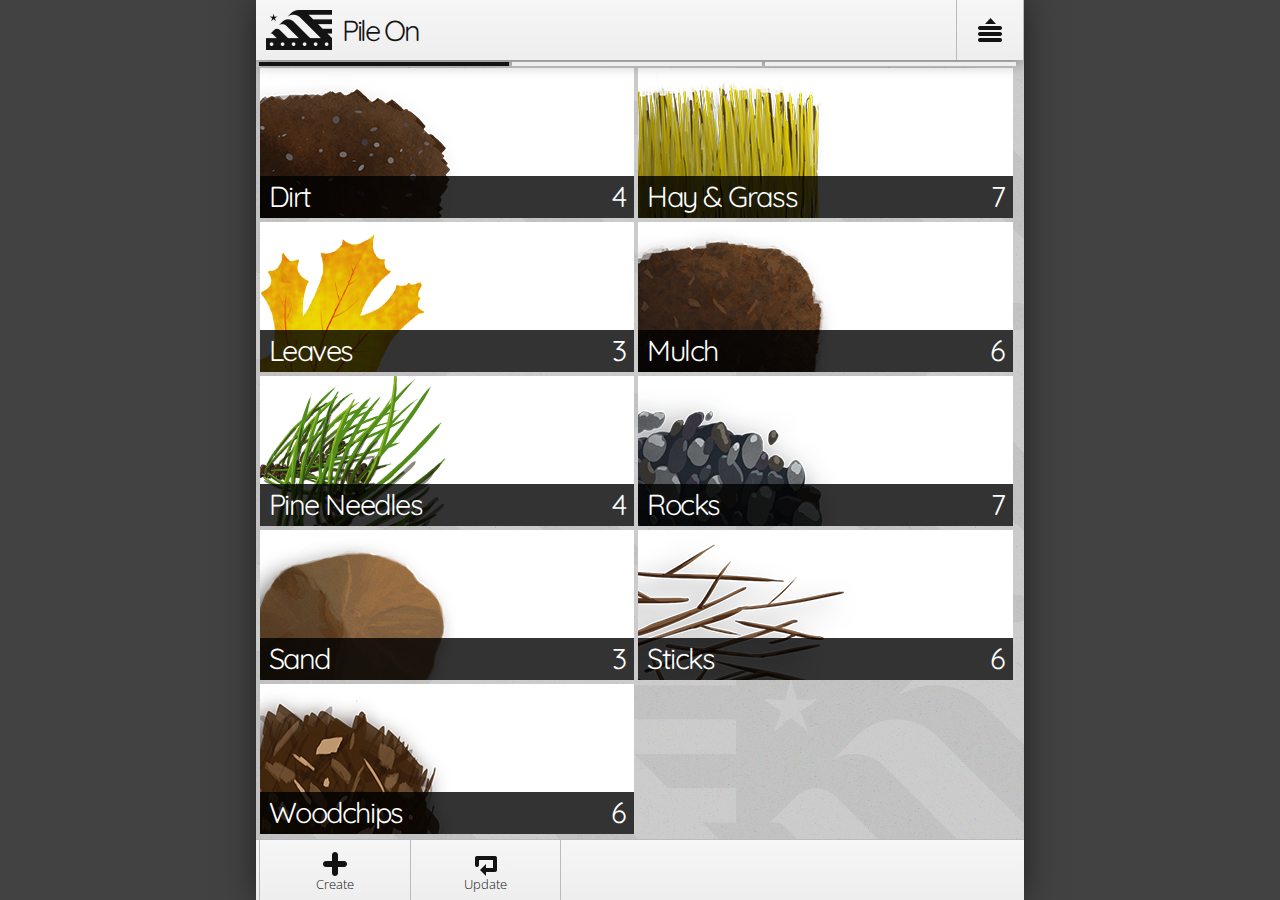
<file: index.html>
<!DOCTYPE html>
<html lang="en-us">
	<head>
		<title>PileOn - Prototype</title>
		<meta charset="utf-8">
		<meta name="author" content="Tim Leisio">
		<meta name="viewport" content="width=device-width, initial-scale=1.0">
		<meta name="description" content="An app for community distribution of free piles of materials.">
		
		<link href='http://fonts.googleapis.com/css?family=Quicksand:300,400,700' rel='stylesheet' type='text/css'>
		<link href='http://fonts.googleapis.com/css?family=Open+Sans:300,400' rel='stylesheet' type='text/css'>
		<link href="css/reset.css" rel="stylesheet" type="text/css">
		<link href="css/index.css" rel="stylesheet" type="text/css">
		
		<script type="text/javascript" src="js/libs/modernizr.js"></script>
		<!--<script type="text/javascript" src="js/libs/quo.js"></script>-->
		<script type="text/javascript" src="js/libs/ko.js"></script>
		<script type="text/javascript" src="js/AppViewModel.js"></script>
		<script type="text/javascript" src="js/AppViewController.js"></script>
		
		<script type="text/javascript" src="js/global.js"></script>
		
	</head>
	
	<body>
		<!-- ko if: currentPage() == 0 -->
		<div class="topnav topnav-home">
			<div class="menu" data-bind="click:toggleMenu">
				<div class="btn">
					<div class="icon-menu-open"></div>
				</div>
			</div>
			<div class="logowrap">
				<div class="logoimg">
					<img src="imgs/logo.png" alt="pile on logo" data-bind="click:firstPage" />
				</div>
				<div class="logotitle">
					<h1 data-bind="click: firstPage">Pile On</h1>
				</div>
				<div class="clear"></div>
			</div>
			<div class="clear"></div>
		</div>
		<!-- /ko -->
		
		<!-- ko if: currentPage() == 1 -->
		<div class="topnav topnav-pg2">
		
			<div class="menu" data-bind="click:toggleMenu">
				<div class="btn">
					<div class="icon-menu-open"></div>
				</div>
			</div>
			
			<div class="btn-home action" data-bind="click:firstPage">
				<div class="icon-action icon-action-home"></div>
				<p>Home</p>
			</div>
			
			<!-- ko foreach: categories -->
			<!-- ko if: active -->
			<div class="title">
				
				<!-- ko if: id()==0 --><img src="imgs/icon-cat-dirt.png" /><h1><span> Dirt: </span><span data-bind="text:numPiles()"></span><span> locations</span></h1><!-- /ko -->
				<!-- ko if: id()==1 --><img src="imgs/icon-cat-hay.png" /><h1><span> Hay &amp; Grass: </span><span data-bind="text:numPiles()"></span><span> locations</span></h1><!-- /ko -->
				<!-- ko if: id()==2 --><img src="imgs/icon-cat-leaves.png" /><h1><span> Leaves: </span><span data-bind="text:numPiles()"></span><span> locations</span></h1><!-- /ko -->
				<!-- ko if: id()==3 --><img src="imgs/icon-cat-mulch.png" /><h1><span> Mulch: </span><span data-bind="text:numPiles()"></span><span> locations</span></h1><!-- /ko -->
				<!-- ko if: id()==4 --><img src="imgs/icon-cat-pineneedles.png" /><h1><span> Pine Needles: </span><span data-bind="text:numPiles()"></span><span> locations</span></h1><!-- /ko -->
				<!-- ko if: id()==5 --><img src="imgs/icon-cat-rocks.png" /><h1><span> Rocks: </span><span data-bind="text:numPiles()"></span><span> locations</span></h1><!-- /ko -->
				<!-- ko if: id()==6 --><img src="imgs/icon-cat-sand.png" /><h1><span> Sand: </span><span data-bind="text:numPiles()"></span><span> locations</span></h1><!-- /ko -->
				<!-- ko if: id()==7 --><img src="imgs/icon-cat-sticks.png" /><h1><span> Sticks: </span><span data-bind="text:numPiles()"></span><span> locations</span></h1><!-- /ko -->
				<!-- ko if: id()==8 --><img src="imgs/icon-cat-woodchips.png" /><h1><span> Woodchips: </span><span data-bind="text:numPiles()"></span><span> locations</span></h1><!-- /ko -->
				
			</div>
			<!-- /ko -->
			<!-- /ko -->
			
			<div class="clear"></div>
			
		</div>
		<!-- /ko -->
		
		<!-- ko if: currentPage() == 2 -->
		<div class="topnav topnav-pg2">
			
			<div class="menu" data-bind="click:toggleMenu">
				<div class="btn">
					<div class="icon-menu-open"></div>
				</div>
			</div>
			
			<div class="btn-home action" data-bind="click:firstPage">
				<div class="icon-action icon-action-home"></div>
				<p>Home</p>
			</div>
			
			<!-- ko foreach: categories -->
			<!-- ko if: active -->
			<!-- ko foreach: piles -->
			<!-- ko if: active -->
			<div class="title">
				<!-- ko if: $parent.id() == 0 --><img src="imgs/icon-cat-dirt.png" /><!-- /ko -->
				<!-- ko if: $parent.id() == 1 --><img src="imgs/icon-cat-hay.png" /><!-- /ko -->
				<!-- ko if: $parent.id() == 2 --><img src="imgs/icon-cat-leaves.png" /><!-- /ko -->
				<!-- ko if: $parent.id() == 3 --><img src="imgs/icon-cat-mulch.png" /><!-- /ko -->
				<!-- ko if: $parent.id() == 4 --><img src="imgs/icon-cat-pineneedles.png" /><!-- /ko -->
				<!-- ko if: $parent.id() == 5 --><img src="imgs/icon-cat-rocks.png" /><!-- /ko -->
				<!-- ko if: $parent.id() == 6 --><img src="imgs/icon-cat-sand.png" /><!-- /ko -->
				<!-- ko if: $parent.id() == 7 --><img src="imgs/icon-cat-sticks.png" /><!-- /ko -->
				<!-- ko if: $parent.id() == 8 --><img src="imgs/icon-cat-woodchips.png" /><!-- /ko -->
				<h1>Pile &#35;<span data-bind="text: id"></span></h1>
			</div>
			<!-- /ko -->
			<!-- /ko -->
			<!-- /ko -->
			<!-- /ko -->
		</div>
		<!-- /ko -->
		
		<div id="pageTracker">
			<div class="activeBlock" data-bind="style: {left: (currentPage() * 33.3) + '%'}"></div>
			<div class="pageBlock"><div class="inner"></div></div>
			<div class="pageBlock"><div class="inner"></div></div>
			<div class="pageBlock"><div class="inner"></div></div>
			<div class="clear"></div>
		</div>
		
		<div id="pageWrap" data-bind="style: {width: viewportWidth()+'px', height: (viewportHeight()-128)+'px'}">
			<div id="pageWrapInner" data-bind="style: {width: (viewportWidth()*pageCount())+'px', left: (0 + (-currentPage() * viewportWidth()))+'px'}">
				<!-- PAGE1 -->
				<div class="page" data-bind="style: {width: (viewportWidth())+'px'}">
					<div id="categories">
						
						<!-- ko foreach: categories -->
						<div class="category" data-category="" data-bind="attr: {'data-category': id}, css:{'category-dirt': id()==0, 'category-hay': id()==1,'category-leaves': id()==2,'category-mulch': id()==3,'category-pineneedles': id()==4,'category-rocks': id()==5,'category-sand': id()==6,'category-sticks': id()==7,'category-woodchips': id()==8}, click: nextPage ">
							<div class="catinner">
								<div class="verbage">
									<h1 class="float-right" data-bind="text: numPiles"></h1>
									<h1 class="float-left" data-bind="text: name"></h1>
									<div class="clear"></div>
								</div>
							</div>
						</div>
						<!-- /ko -->
						
						<div class="clear"></div>
						
					</div>
					
				</div>
			
				<!-- PAGE2 -->
				<div class="page" data-bind="style: {width: (viewportWidth())+'px'}">
					<!-- ko foreach: categories -->
					<!-- ko if: active -->
					<div id="locations">
						<!-- ko foreach: piles -->
						<div class="location" data-bind="click: nextPage, attr: {'data-pile': id}">
							<div data-bind="css: {'chart-little':amount()==1, 'chart-some':amount()==2, 'chart-lots':amount()==3, 'chart-tons':amount()==4 }"></div>
							<div class="title">
								<!-- ko if: amount() == 1 -->
									<h1>Little</h1>
									<p>available</p>
								<!-- /ko -->
								<!-- ko if: amount() == 2 -->
									<h1>Some</h1>
									<p>available</p>
								<!-- /ko -->
								<!-- ko if: amount() == 3 -->
									<h1>Lots</h1>
									<p>available</p>
								<!-- /ko -->
								<!-- ko if: amount() == 4 -->
									<h1>Tons</h1>
									<p>available</p>
								<!-- /ko -->
								<h2 data-bind="text: distance()"></h2>
								<p>miles away</p>
							</div>
							<div class="mouseover-border"></div>
						</div>
						<!-- /ko -->
					</div>
					<!-- /ko -->
					<!-- /ko -->
				</div>
				
				<!-- PAGE3 -->
				<div class="page" data-bind="style: {width: (viewportWidth())+'px'}">
					<div id="pile">
						<!-- ko foreach: categories -->
						<!-- ko if: active -->
						<!-- ko foreach: piles -->
						<!-- ko if: active -->
						
						<div class="info">
							<!-- ko if: amount() == 0 -->
							<h1>None available!</h1>
							<!-- /ko -->
							<!-- ko if: amount() == 1 -->
							<h1>Little available, <span data-bind="text: distance"></span> miles away.</h1>
							<!-- /ko -->
							<!-- ko if: amount() == 2 -->
							<h1>Some available, <span data-bind="text: distance"></span> miles away.</h1>
							<!-- /ko -->
							<!-- ko if: amount() == 3 -->
							<h1>Lots available, <span data-bind="text: distance"></span> miles away.</h1>
							<!-- /ko -->
							<!-- ko if: amount() == 4 -->
							<h1>Tons available, <span data-bind="text: distance"></span> miles away.</h1>
							<!-- /ko -->
							<p class="address">123 Main Street</p>
							<p class="address">Minneapolis, MN 55414</p>
							<p class="update">Last updated <span data-bind="text: firstTimeStamp"></span> hours ago.</p>
							
							<!-- ko if: amount() == 0 -->
							<div class="chart">
								<img src="imgs/chart-none.png" alt="none chart image" />
							</div>
							<!-- /ko -->
							<!-- ko if: amount() == 1 -->
							<div class="chart">
								<img src="imgs/chart-little.png" alt="little chart image" />
							</div>
							<!-- /ko -->
							<!-- ko if: amount() == 2 -->
							<div class="chart">
								<img src="imgs/chart-some.png" alt="some chart image" />
							</div>
							<!-- /ko -->
							<!-- ko if: amount() == 3 -->
							<div class="chart">
								<img src="imgs/chart-lots.png" alt="lots chart image" />
							</div>
							<!-- /ko -->
							<!-- ko if: amount() == 4 -->
							<div class="chart">
								<img src="imgs/chart-tons.png" alt="tons chart image" />
							</div>
							<!-- /ko -->
							
						</div>
						
						<div class="notes">
							<div class="lquo">&ldquo;</div>
							<div class="rquo">&rdquo;</div>
							<p>Take the first trail from the entrance to the left. BYOS - bring your own shovels.</p>
						</div>
						
						<div class="map"></div>
						
						<div class="updatepile">
							<h2>Are you at this pile?</h2>
							<div class="btn-blue" data-bind="click: updatePile">
								<div class="inner">
									<div class="icon-bb icon-bb-update"></div>
									<div class="label">Be a helpful citizen. Update this pile's status.</div>
									<div class="clear"></div>
								</div>
							</div>
						</div>
						
						
						
						
						<!-- /ko -->
						<!-- /ko -->
						<!-- /ko -->
						<!-- /ko -->
					</div>
				</div>
				
				<div class="clear"></div>
				
			</div>
		</div>
		
		<div id="newPileForm" class="form" data-bind="style: {width: (viewportWidth())+'px', height: (viewportHeight()-61)+'px', left: createPileProcessActive() == true ? '0px' : -(viewportWidth())+'px'}">
			<div class="inner">
				<div class="header">
					<h1>Create New Pile</h1>
				</div>
				
				<div class="address">
					<h1>What is the location of the pile?</h1>
					<div>
						<div>
							<input type="text" value="address1">
							<input type="text" value="address2">
							<input type="text" value="city">
							<input type="text" value="state">
							<input type="text" value="zip">
						</div>
						<br />
						<div class="btn-blue" data-bind="click: getLocationFromGPS">
							<div class="inner">
								<div class="icon-bb icon-bb-target"></div>
								<div class="label">From GPS</div>
								<div class="clear"></div>
							</div>
						</div>
					</div>
				</div>
				<hr />
				<div class="types">
					<h1>What type of material do you have?</h1>
					<div class="type type-dirt" data-type="dirt" data-bind="click: newPileMaterialSelect">
						<p>Dirt</p>
						<div class="border"></div>
					</div>
					<div class="type type-hay" data-type="hay" data-bind="click: newPileMaterialSelect">
						<p>Hay &amp; Grass</p>
						<div class="border"></div>
					</div>
					<div class="type type-leaves" data-type="leaves" data-bind="click: newPileMaterialSelect">
						<p>Leaves</p>
						<div class="border"></div>
					</div>
					<div class="type type-mulch" data-type="mulch" data-bind="click: newPileMaterialSelect">
						<p>Mulch</p>
						<div class="border"></div>
					</div>
					<div class="type type-pineneedles" data-type="pineneedles" data-bind="click: newPileMaterialSelect">
						<p>Pine Needles</p>
						<div class="border"></div>
					</div>
					<div class="type type-rocks" data-type="rocks" data-bind="click: newPileMaterialSelect">
						<p>Rocks</p>
						<div class="border"></div>
					</div>
					<div class="type type-sand" data-type="sand" data-bind="click: newPileMaterialSelect">
						<p>Sand</p>
						<div class="border"></div>
					</div>
					<div class="type type-sticks" data-type="sticks" data-bind="click: newPileMaterialSelect">
						<p>Sticks</p>
						<div class="border"></div>
					</div>
					<div class="type type-woodchips" data-type="woodchips" data-bind="click: newPileMaterialSelect">
						<p>Woodchips</p>
						<div class="border"></div>
					</div>
					<div class="clear"></div>
				</div>
				<hr />
				<div class="amount">
					<h1>How much material do you have?</h1>
					<div class="options">
						<div class="option" data-option="tons" data-amount="4" data-bind="click: newPileMaterialAmountSelect">
							<p>Tons</p>
						</div>
						<div class="option" data-option="lots" data-amount="3" data-bind="click: newPileMaterialAmountSelect">
							<p>Lots</p>
						</div>
						<div class="option" data-option="some" data-amount="2" data-bind="click: newPileMaterialAmountSelect">
							<p>Some</p>
						</div>
						<div class="option" data-option="little" data-amount="1" data-bind="click: newPileMaterialAmountSelect">
							<p>Little</p>
						</div>
					</div>
					<div class="chart">
						<!-- ko if: materialAmount() == 4 -->
							<img src="imgs/chart-tons.png" alt="tons amount chart" />
						<!-- /ko -->
						<!-- ko if: materialAmount() == 3 -->
							<img src="imgs/chart-lots.png" alt="lots amount chart" />
						<!-- /ko -->
						<!-- ko if: materialAmount() == 2 -->
							<img src="imgs/chart-some.png" alt="some amount chart" />
						<!-- /ko -->
						<!-- ko if: materialAmount() == 1 -->
							<img src="imgs/chart-little.png" alt="little amount chart" />
						<!-- /ko -->
						<!-- ko if: materialAmount() == 0 -->
							<img src="imgs/chart-none.png" alt="none amount chart" />
						<!-- /ko -->
					</div>
					<div class="clear"></div>
				</div>
				<hr />
				<div class="description">
					<h1>Is there any other info people should know about this pile? (optional)</h1>
					<textarea></textarea>
					<p style="color:#848484;font-size:0.8em;">(250 max character)</p>
				</div>
			</div>
		</div>
		
		<div id="updatePileForm" class="form" data-bind="style: {width: (viewportWidth())+'px', height: (viewportHeight()-61)+'px', left: updatePileProcessActive() == true ? '0px' : -(viewportWidth())+'px'}">
			<div class="inner">
				<div class="header">
					<h1>Update Pile</h1>
				</div>
				<div class="id">
					<h1>Pile ID&#35;</h1>
					<div><input type="text" /></div>
				</div>
				<hr />
				<div class="amount">
					<h1>How much material is left?</h1>
					<div class="options">
						<div class="option" data-option="tons" data-amount="4" data-bind="click: updatePileMaterialAmountSelect">
							<p>Tons</p>
						</div>
						<div class="option" data-option="lots" data-amount="3" data-bind="click: updatePileMaterialAmountSelect">
							<p>Lots</p>
						</div>
						<div class="option" data-option="some" data-amount="2" data-bind="click: updatePileMaterialAmountSelect">
							<p>Some</p>
						</div>
						<div class="option" data-option="little" data-amount="1" data-bind="click: updatePileMaterialAmountSelect">
							<p>Little</p>
						</div>
						<div class="option" data-option="none" data-amount="0" data-bind="click: updatePileMaterialAmountSelect">
							<p>None!</p>
						</div>
					</div>
					<div class="chart chartnone">
						<!-- ko if: materialAmount() == 4 -->
							<img src="imgs/chart-tons.png" alt="tons amount chart" />
						<!-- /ko -->
						<!-- ko if: materialAmount() == 3 -->
							<img src="imgs/chart-lots.png" alt="lots amount chart" />
						<!-- /ko -->
						<!-- ko if: materialAmount() == 2 -->
							<img src="imgs/chart-some.png" alt="some amount chart" />
						<!-- /ko -->
						<!-- ko if: materialAmount() == 1 -->
							<img src="imgs/chart-little.png" alt="little amount chart" />
						<!-- /ko -->
						<!-- ko if: materialAmount() == 0 -->
							<img src="imgs/chart-none.png" alt="none amount chart" />
						<!-- /ko -->
					</div>
					<div class="clear"></div>
				</div>
			</div>
		</div>
		
		<div id="spacer"></div>
		
		<div id="bottomrow">
			<div id="actions" data-bind="style: {width: (viewportWidth())+'px'}">
				<div class="inner">
					<div id="action-back" class="action" data-action="back" data-bind="style: {display: (currentPage() == 1 || currentPage() == 2) && createPileProcessActive() == false && updatePileProcessActive() == false ? 'block' : 'none'}, click: prevPage">
						<div class="icon-action icon-action-arrowleft"></div>
						<p>Back</p>
					</div>
					<div class="action" data-action="new" data-bind="style: {display: currentPage() == 0 && createPileProcessActive() == false && updatePileProcessActive() == false ? 'block' : 'none'}, click:  activateCreatePileProcess">
						<div class="icon-action icon-action-new"></div>
						<p>Create</p>
					</div>
					<div class="action" data-action="update" data-bind="style: {display: (currentPage() == 0 || currentPage() == 2) && createPileProcessActive() == false && updatePileProcessActive() == false ? 'block' : 'none'}, click: updatePile">
						<div class="icon-action icon-action-update"></div>
						<p>Update</p>
					</div>
					<div class="action" data-action="listview" data-bind="style: {display: currentPage() == 1 ? 'block' : 'none'}, css: {'action-disabled': listViewActive() == true }, click: changeViewMode">
						<div class="icon-action icon-action-list"></div>
						<p>List</p>
					</div>
					<div class="action" data-action="mapview" data-bind="style: {display: currentPage() == 1 ? 'block' : 'none'}, css: {'action-disabled': mapViewActive() == true }, click: changeViewMode">
						<div class="icon-action icon-action-pin"></div>
						<p>Map</p>
					</div>
					<div class="action" data-action="yourlocation" data-bind="style: {display: currentPage() == 1 ? 'block' : 'none'}, click: locationForm">
						<div class="icon-action icon-action-target"></div>
						<p>Location</p>
					</div>
					<div id="action-ok" class="action" data-action="ok" data-bind="style: {display: createPileProcessActive() == true || updatePileProcessActive() == true ? 'block' : 'none'}, click: okActiveProcess">
						<div class="icon-action icon-action-check"></div>
						<p>OK</p>
					</div>
					<div class="action" data-action="cancel" data-bind="style: {display: createPileProcessActive() == true || updatePileProcessActive() == true ? 'block' : 'none'}, click: cancelActiveProcess">
						<div class="icon-action icon-action-cancel"></div>
						<p>Cancel</p>
					</div>
					
					<div class="clear"></div>
				</div>
			</div>
		
		</div>
		
		<div id="debug"></div>
		
		<div id="about" data-bind="css: {aboutopen: isShowingMenu() == true}">
			<div class="inner">
				<div class="login">
					<h1>Login</h1>
					<input type="text" value="username / email">
					<input type="text" value="password">
					<div class="btn-blue">
						<div class="icon-bb-login"></div>
						<div class="label">Login</div>
					</div>
				</div>
				<hr />
				<div class="btn-blue">
					<div class="icon-bb-user"></div>
					<div class="label">Register</div>
				</div>
				<hr />
				<div class="whatis">
					<h1>What is Pile On?</h1>
					<p>Pile On is a web app that allows citizens to find free piles of materials near them.</p>
					<p>We're currently in an early version of the app, so we're eager for any feedback you may have!</p>
					<div class="btn-blue">
						<div class="label">Send us feedback!</div>
					</div>
				</div>
				<hr />
				<div class="howworks">
					<h1>How does it work?</h1>
					<ol>
						<li>Browse the categories and locations to find listed piles free for anyone to take.</li>
						<li>Creating a pile requires that you login, or register if you are a new user.</li>
						<li>Onve you've taken material from a pile, take a minute to update the pile status on Pile On so your neighbors have an up-to-date status of what's nearby them.</li>
						<li>Piles that are listed with an amount status of "None" for 24 consecutive hours will be removed from Pile On.</li>
						<li>All piles will be removed from Pile On after one week. This keeps things fresh!</li>
					</ol>
				</div>
			</div>
			
			<br />
			<br />
			<br />
			<br />
			<br />
			<br />
			
			<div class="topnav topnav-home" data-bind="css: {aboutnav: isShowingMenu() == true}">
				<div class="menu" data-bind="click:toggleMenu">
					<div class="btn">
						<div class="icon-menu-close"></div>
					</div>
				</div>
				<div class="logowrap">
					<div class="logoimg">
						<img src="imgs/logo.png" alt="pile on logo" />
					</div>
					<div class="logotitle">
						<h1>Pile On</h1>
					</div>
					<div class="clear"></div>
				</div>
				<div class="clear"></div>
			</div>
			
		</div>
		
	</body>
	
</html>
</file>
<file: css/index.css>
html {
	min-width:20em;
	background:#424242;
	font-family:"Quicksand", Helvetica, Arial, sans-serif;
	overflow:hidden;
}
body {
	min-width:20em;
	max-width:48em;
	margin:0 auto;
	background:#CCC;
	box-shadow:0px 0px 32px rgba(0,0,0,0.5);
	color:#131313;
	overflow:hidden;
	position:relative;
}
h1, h2, h3, h4, h5, h6 {
	margin:0 0 0.3em 0;
	font-weight:700;
	line-height:1em;
}
h1 {
	font-size:3em;
}
h2 {
	font-size:2.25em;
}
h3 {
	font-size:1.5em;
}
h4 {
	font-size:1.125em;
}
h5 {
	font-size:1.125em;
}
h6 {
	font-size:1.125em;
}
a,
a:visited {
	padding:0.2em;
	color:#198DAF;
	text-decoration:underline;
}
a:hover {
	background:#198DAF;
	color:#FFF;
	text-decoration:none;
}
li {
	margin:0 0 0.4em 1.4em;
	list-style-type:disc;
}
strong {
	font-weight:900;
}

/* */
.topnav {
	background: #F6F6F6; /* Old browsers */
	background: -moz-linear-gradient(top, #F6F6F6 0%, #EEE 100%); /* FF3.6+ */
	background: -webkit-gradient(linear, left top, left bottom, color-stop(0%,#F6F6F6), color-stop(100%,#EEE)); /* Chrome,Safari4+ */
	background: -webkit-linear-gradient(top, #F6F6F6 0%,#EEE 100%); /* Chrome10+,Safari5.1+ */
	background: -o-linear-gradient(top, #F6F6F6 0%,#EEE 100%); /* Opera 11.10+ */
	background: -ms-linear-gradient(top, #F6F6F6 0%,#EEE 100%); /* IE10+ */
	background: linear-gradient(to bottom, #F6F6F6 0%,#EEE 100%); /* W3C */
	box-shadow:0 2px 16px rgba(0,0,0,0.4);
	color:#131313;
	position:relative;
	z-index:9990;
}
.topnav-home {

}
.topnav .logowrap {
	
}
.topnav .logowrap .logoimg {
	height:3.75em;
	float:left;
}
.topnav .logowrap .logotitle {
	float:left;
}
.topnav .logowrap .logotitle h1 {
	margin:0.55em 0 0 0;
	padding:0;
	font-size:1.8em;
	font-weight:400;
	letter-spacing:-0.08em;
}
.topnav .logowrap .logoimg:hover,
.topnav .logowrap .logotitle:hover {
	cursor:pointer;
}

.topnav .menu {
	float:right;
}
.topnav .menu .btn {
	min-width:3.75em; /* 60 / 16 = 3.75em */
	height:3.75em;
	padding:0 0.2em;
	border-left:1px solid #BBB;
	border-right:1px solid #BBB;
	overflow:hidden;
}
.topnav .menu .btn .icon-menu-open {
	width:1.75em; 
	height:1.75em;
	margin:1em auto 0 auto;
	background:transparent url('../imgs/icons.png') no-repeat 0px 0px;
}
.topnav .menu .btn:hover {
	background:#363636;
	cursor:pointer;
}
.topnav .menu .btn:hover .icon-menu-open {
	background:transparent url('../imgs/icons.png') no-repeat 0px -28px;
}

.topnav-pg2 {
	height:3.75em;
	overflow:hidden;
}
.topnav-pg2 .title {
	overflow:hidden;
}
.topnav-pg2 .title img {
	max-width:3.75em;
	margin:0 0.4em;
	padding:0;
	display:block;
	float:left;
}
.topnav-pg2 .title h1 {
	margin:0.55em 0 0 0;
	height:1.55em;
	color:#848484;
	display:block;
	font-size:1.8em;
	font-weight:400;
	letter-spacing:-0.08em;
	overflow:hidden;
	text-overflow:ellipsis;
	white-space:nowrap;
}
.topnav-pg2 .btn-home {
	width:3.75em;
	padding:0.6em 0.2em;
}




#pageWrap {
	margin:1px 0 0 0;
	background:#535353 url('../imgs/bg3.png');
	overflow-y:auto;
	overflow-x:hidden;
	position:relative;
	top:0;
	left:0;
}
#pageWrapInner {
	transition-property:left;
	transition-duration:0.1s;
	transition-timing-function:cubic-bezier(0.35,0.05,0.6,1);
	position:absolute;
	top:0;
	left:0;
}
.page {
	min-width:320px;
	float:left;
	overflow:hidden;
}
.page > h1 {
	margin:0.4em;
	font-size:1.5em;
}

#categories {
	padding:1px 0 0 4px;
}
.category {
	width:49%;
	height:9.375em; /* 150 / 16 = 6.25  */
	margin:0 4px 4px 0;
	background:#FFF;
	float:left;
	position:relative;
}
.category .catinner {
	width:auto;
	height:8.875em; /* 142 / 16 = 9 */
	margin:4px;
}
.category .catinner .verbage {
	width:100%;
	background:rgba(0,0,0,0.8);
	color:#FFF;
	position:absolute;
	bottom:0;
	left:0;
}
.category .catinner .verbage h1 {
	margin:0;
	padding:0.2em 0.3em 0.25em 0.3em;
	font-size:1.8em;
	font-weight:400;
	letter-spacing:-0.05em;
}
.category-dirt {
	background:#FFF url('../imgs/bg-categories-icons.png') no-repeat 0px 0px;
}
.category-dirt .catinner {
	background:#FFF url('../imgs/bg-categories-icons.png') no-repeat -4px -4px;
}
.category-hay {
	background:#FFF url('../imgs/bg-categories-icons.png') no-repeat 0px -150px;
}
.category-hay .catinner {
	background:#FFF url('../imgs/bg-categories-icons.png') no-repeat -4px -154px;
}
.category-leaves {
	background:#FFF url('../imgs/bg-categories-icons.png') no-repeat 0px -300px;
}
.category-leaves .catinner {
	background:#FFF url('../imgs/bg-categories-icons.png') no-repeat -4px -304px;
}
.category-mulch {
	background:#FFF url('../imgs/bg-categories-icons.png') no-repeat 0px -450px;
}
.category-mulch .catinner {
	background:#FFF url('../imgs/bg-categories-icons.png') no-repeat -4px -454px;
}
.category-pineneedles {
	background:#FFF url('../imgs/bg-categories-icons.png') no-repeat 0px -600px;
}
.category-pineneedles .catinner {
	background:#FFF url('../imgs/bg-categories-icons.png') no-repeat -4px -604px;
}
.category-rocks {
	background:#FFF url('../imgs/bg-categories-icons.png') no-repeat 0px -750px;
}
.category-rocks .catinner {
	background:#FFF url('../imgs/bg-categories-icons.png') no-repeat -4px -754px;
}
.category-sand {
	background:#FFF url('../imgs/bg-categories-icons.png') no-repeat 0px -900px;
}
.category-sand .catinner {
	background:#FFF url('../imgs/bg-categories-icons.png') no-repeat -4px -904px;
}
.category-sticks {
	background:#FFF url('../imgs/bg-categories-icons.png') no-repeat 0px -1050px;
}
.category-sticks .catinner {
	background:#FFF url('../imgs/bg-categories-icons.png') no-repeat -4px -1054px;
}
.category-woodchips {
	background:#FFF url('../imgs/bg-categories-icons.png') no-repeat 0px -1200px;
}
.category-woodchips .catinner {
	background:#FFF url('../imgs/bg-categories-icons.png') no-repeat -4px -1204px;
}
.category:hover {
	background:#198DAF;
	cursor:pointer;
}
.category:hover .catinner .verbage {
	background:#198DAF;
}

#pageTracker {
	width:100%;
	margin:2px 0 0 1px;
	position:relative;
	z-index:9991;
}
#pageTracker .activeBlock {
	width:32.6%;
	height:4px;
	margin-left:0.2%;
	background:#131313;
	transition-property:left;
	transition-duration:0.1s;
	transition-timing-function:cubic-bezier(0.35,0.05,0.6,1);
	position:absolute;
	top:0;
	left:0;
	z-index:9990;
}
#pageTracker .pageBlock {
	width:32.6%;
	height:4px;
	margin:0 0.2%;
	background:#EEE;
	float:left;
}
#pageTracker .pageBlock .inner {
	width:auto;
	height:2px;
	margin:1px;
	background:#EEE;
	
}

#actions {
	min-width:20em;
	background: #F6F6F6; /* Old browsers */
	background: -moz-linear-gradient(top, #F6F6F6 0%, #EEE 100%); /* FF3.6+ */
	background: -webkit-gradient(linear, left top, left bottom, color-stop(0%,#F6F6F6), color-stop(100%,#EEE)); /* Chrome,Safari4+ */
	background: -webkit-linear-gradient(top, #F6F6F6 0%,#EEE 100%); /* Chrome10+,Safari5.1+ */
	background: -o-linear-gradient(top, #F6F6F6 0%,#EEE 100%); /* Opera 11.10+ */
	background: -ms-linear-gradient(top, #F6F6F6 0%,#EEE 100%); /* IE10+ */
	background: linear-gradient(to bottom, #F6F6F6 0%,#EEE 100%); /* W3C */
	border-top:1px solid #BBB;
}
#actions .inner {
	margin:0 0.5%;
	position:relative;
}
.action {
	width:19.7%;
	margin:0 0 0 -1px;
	padding:0.6em 0;
	border-left:1px solid #BBB;
	border-right:1px solid #BBB;
	color:#131313;
	float:left;
	font-family:"Open Sans", Helvetica, Arial, sans-serif;
	font-weight:300;
	text-align:center;
	position:relative;
}
.action p {
	font-size:0.8em;
}
.action .icon-action {
	width:1.75em;
	height:1.75em;
	margin:0 auto;
}
.action .icon-action-menuopen {
	background:transparent url('../imgs/icons.png') no-repeat 0px 0px;
}
.action:hover .icon-action-menuopen,
.action-disabled .icon-action-menuopen {
	background:transparent url('../imgs/icons.png') no-repeat 0px -28px;
}
.action .icon-action-menuclose {
	background:transparent url('../imgs/icons.png') no-repeat -28px 0px;
}
.action:hover .icon-action-menuclose,
.action-disabled .icon-action-menuclose {
	background:transparent url('../imgs/icons.png') no-repeat -28px -28px;
}
.action .icon-action-arrowright {
	background:transparent url('../imgs/icons.png') no-repeat -56px 0px;
}
.action:hover .icon-action-arrowright,
.action-disabled .icon-action-arrowright {
	background:transparent url('../imgs/icons.png') no-repeat -56px -28px;
}
.action .icon-action-arrowup {
	background:transparent url('../imgs/icons.png') no-repeat -84px 0px;
}
.action:hover .icon-action-arrowup,
.action-disabled .icon-action-arrowup {
	background:transparent url('../imgs/icons.png') no-repeat -84px -28px;
}
.action .icon-action-arrowleft {
	background:transparent url('../imgs/icons.png') no-repeat -112px 0px;
}
.action:hover .icon-action-arrowleft,
.action-disabled .icon-action-arrowleft {
	background:transparent url('../imgs/icons.png') no-repeat -112px -28px;
}
.action .icon-action-arrowdown {
	background:transparent url('../imgs/icons.png') no-repeat -140px 0px;
}
.action:hover .icon-action-arrowdown,
.action-disabled .icon-action-arrowdown {
	background:transparent url('../imgs/icons.png') no-repeat -140px -28px;
}
.action .icon-action-home {
	background:transparent url('../imgs/icons.png') no-repeat -168px 0px;
}
.action:hover .icon-action-home,
.action-disabled .icon-action-home {
	background:transparent url('../imgs/icons.png') no-repeat -168px -28px;
}
.action .icon-action-login {
	background:transparent url('../imgs/icons.png') no-repeat -196px 0px;
}
.action:hover .icon-action-login,
.action-disabled .icon-action-login {
	background:transparent url('../imgs/icons.png') no-repeat -196px -28px;
}
.action .icon-action-user {
	background:transparent url('../imgs/icons.png') no-repeat -224px 0px;
}
.action:hover .icon-action-user,
.action-disabled .icon-action-user {
	background:transparent url('../imgs/icons.png') no-repeat -224px -28px;
}
.action .icon-action-new {
	background:transparent url('../imgs/icons.png') no-repeat -252px 0px;
}
.action:hover .icon-action-new,
.action-disabled .icon-action-new {
	background:transparent url('../imgs/icons.png') no-repeat -252px -28px;
}
.action .icon-action-target {
	background:transparent url('../imgs/icons.png') no-repeat -280px 0px;
}
.action:hover .icon-action-target,
.action-disabled .icon-action-target {
	background:transparent url('../imgs/icons.png') no-repeat -280px -28px;
}
.action .icon-action-check {
	background:transparent url('../imgs/icons.png') no-repeat -308px 0px;
}
.action:hover .icon-action-check,
.action-disabled .icon-action-check {
	background:transparent url('../imgs/icons.png') no-repeat -308px -28px;
}
.action .icon-action-cancel {
	background:transparent url('../imgs/icons.png') no-repeat -336px 0px;
}
.action:hover .icon-action-cancel,
.action-disabled .icon-action-cancel {
	background:transparent url('../imgs/icons.png') no-repeat -336px -28px;
}
.action .icon-action-update {
	background:transparent url('../imgs/icons.png') no-repeat -364px 0px;
}
.action:hover .icon-action-update,
.action-disabled .icon-action-update {
	background:transparent url('../imgs/icons.png') no-repeat -364px -28px;
}
.action .icon-action-list {
	background:transparent url('../imgs/icons.png') no-repeat -392px 0px;
}
.action:hover .icon-action-list,
.action-disabled .icon-action-list {
	background:transparent url('../imgs/icons.png') no-repeat -392px -28px;
}
.action .icon-action-pin {
	background:transparent url('../imgs/icons.png') no-repeat -420px 0px;
}
.action:hover .icon-action-pin,
.action-disabled .icon-action-pin {
	background:transparent url('../imgs/icons.png') no-repeat -420px -28px;
}


.action:hover {
	background:#363636;
	color:#EEE;
	cursor:pointer;
}
.action-ok {
	padding:0.8em;
	border-radius:0.2em;
	float:right;
}
.action-cancel {
	padding:0.8em;
	border-radius:0.2em;
	float:left;
}
#action-ok,
#action-back {
	float:right;
}
.action-disabled,
.action-disabled:hover {
	background:#198DAF;
	color:#FFF;
	cursor:default;
}

#updates {
	padding:0 2em 1em 1em;
}
#updates .update {
	margin:0 0 2em 0;
}
#updates .update .date {
	margin:0 0 0.6em 0;
	padding:0 0 0.2em 0;
	border-bottom:1px solid #CCC;
	font-style:oblique;
}

#comingsoon {
	padding:0 2em 1em 1em;
}

#locations {
	margin:1px 0 0 0;
}
#locations .location {
	height:9.375em;
	margin-bottom:2px;
	background:#FFF;
	overflow:hidden;
	position:relative;
}
#locations .location .title {
	margin:0;
	padding:0;
	color:#198DAF;
	letter-spacing:-0.1em;
	position:absolute;
	top:0.6em;
	left:18em;
	z-index:4;
}
#locations .location .title h1 {
	margin:0;
	padding:0;
	font-size:2.8em;
	letter-spacing:-0.075em;
}
#locations .location .title h2 {
	margin:0.4em 0 0 0;
	padding:0;
	font-size:2em;
}
#locations .location .title p {
	margin:-0.2em 0 0 0;
	font-size:1.2em;
}
#locations .location .chart-tons {
	width:280px;
	height:150px;
	background:transparent url('../imgs/imgs-charts.png') no-repeat 0px 0px;
	position:absolute;
	top:0;
	left:0;
	z-index:0;
}
#locations .location .chart-lots {
	width:280px;
	height:150px;
	background:transparent url('../imgs/imgs-charts.png') no-repeat 0px -150px;
	position:absolute;
	top:0;
	left:0;
	z-index:0;
}
#locations .location .chart-some {
	width:280px;
	height:150px;
	background:transparent url('../imgs/imgs-charts.png') no-repeat 0px -300px;
	position:absolute;
	top:0;
	left:0;
	z-index:0;
}
#locations .location .chart-little {
	width:280px;
	height:150px;
	background:transparent url('../imgs/imgs-charts.png') no-repeat 0px -450px;
	position:absolute;
	top:0;
	left:0;
	z-index:0;
}
#locations .location .mouseover-border {
	width:98.4%;
	height:8.875em;
	border:4px solid #198DAF;
	display:none;
	position:absolute;
	top:0;
	left:0;
}
#locations .location:hover {
	cursor:pointer;
}
#locations .location:hover .mouseover-border {
	display:block;
}



#pile {
	margin:1px 0 0 0;
}
#pile .info {
	margin:0 0 2px 0;
	padding:1em 1em 4.8em 1em;
	background:#FFF;
	font-size:1.2em;
	position:relative;
}
#pile .info h1 {
	margin:0 0 0.4em 0;
	font-size:1.4em;
	letter-spacing:-0.075em;
}
#pile .info .address {
	margin:0;
	font-size:1.2em;
	letter-spacing:-0.075em;
}
#pile .info .chart {
	position:absolute;
	bottom:-2px;
	left:0;
}
#pile .info .chart img {
	max-width:7em;
	margin:0;
	padding:0;
	border:none;
	outline:none;
}
#pile .update {
	margin:0.4em 0 0 0;
	color:#848484;
}
#pile .notes {
	margin:0 0 2px 0;
	padding:1.25em 2.5em;
	background:#FFF;
	font-size:1.2em;
	letter-spacing:-0.075em;
	position:relative;
}
#pile .notes p {
	line-height:1.1em;
}
#pile .lquo {
	margin:0;
	padding:0;
	color:#BBB;
	font-size:3em;
	font-weight:700;
	line-height:0em;
	position:absolute;
	top:30px;
	left:10px;
}
#pile .rquo {
	color:#BBB;
	font-size:4em;
	font-weight:700;
	line-height:0em;
	position:absolute;
	bottom:10px;
	right:10px;
}


#pile .map {
	width:100%;
	height:250px;
	background:#424242 url('../imgs/map.png') no-repeat top center;
}
#pile .updatepile {
	padding:1em;
}
#pile .updatepile h2 {
	font-size:1.5em;
	letter-spacing:-0.075em;
}


/* BLUE BUTTONS - CUZ TEHY SAD*/
.btn-blue {
	padding:1em;
	background:#198DAF;
	background: -moz-linear-gradient(top, #198DAF 0%, #28768B 100%); /* FF3.6+ */
	background: -webkit-gradient(linear, left top, left bottom, color-stop(0%,#198DAF), color-stop(100%,#28768B)); /* Chrome,Safari4+ */
	background: -webkit-linear-gradient(top, #198DAF 0%,#28768B 100%); /* Chrome10+,Safari5.1+ */
	background: -o-linear-gradient(top, #198DAF 0%,#28768B 100%); /* Opera 11.10+ */
	background: -ms-linear-gradient(top, #198DAF 0%,#28768B 100%); /* IE10+ */
	background: linear-gradient(to bottom, #198DAF 0%,#28768B 100%); /* W3C */
	border-radius:2px;
	box-shadow:-4px 4px 16px rgba(0,0,0,0.4);
	color:#FFF;
	font-weight:400;
	letter-spacing:-0.05em;
}
.btn-blue .inner {
	margin:0 auto;
}
.btn-blue .label {
	margin:0 0 0 3em;
	font-size:1.25em;
}
.btn-blue .icon-bb {
	width:1.75em;
	height:1.75em;
	margin:0 1em;
	float:left;
}
.btn-blue .icon-bb-target {
	background:transparent url('../imgs/icons.png') no-repeat -280px -28px;
}
.btn-blue .icon-bb-update {
	background:transparent url('../imgs/icons.png') no-repeat -364px -28px;
}
.btn-blue:hover {
	background:#28768B;
	background: -moz-linear-gradient(top, #28768B 0%, #198DAF 100%); /* FF3.6+ */
	background: -webkit-gradient(linear, left top, left bottom, color-stop(0%,#28768B), color-stop(100%,#198DAF)); /* Chrome,Safari4+ */
	background: -webkit-linear-gradient(top, #28768B 0%,#198DAF 100%); /* Chrome10+,Safari5.1+ */
	background: -o-linear-gradient(top, #28768B 0%,#198DAF 100%); /* Opera 11.10+ */
	background: -ms-linear-gradient(top, #28768B 0%,#198DAF 100%); /* IE10+ */
	background: linear-gradient(to bottom, #28768B 0%,#198DAF 100%); /* W3C */
	box-shadow:-2px 2px 4px rgba(0,0,0,0.2);
	cursor:pointer;
}


/* FORM PAGES UNIVERSAL */
.form {
	background:#DDD url('../imgs/bg3.png');
	overflow:auto;
	position:absolute;
	top:0;
	left:-9999px;
	z-index:9999;
	transition-property:left;
	transition-duration:0.1s;
	transition-timing-function:cubic-bezier(0.35,0.05,0.6,1);
}
.form hr {
	margin:2em 1em;
	border:none;
	border-bottom:1px solid rgba(0,0,0,0.2);
}
.form .header {
	width:100%;
	height:3.75em;
	background:#FFF;
	color:#000;
	overflow:hidden;
}
.form .header h1 {
	margin:0.55em 0 0 0.55em;
	color:#848484;
	font-size:1.8em;
	font-weight:400;
	letter-spacing:-0.075em;
}

.form .address {
	margin:1em;
}
.form .address h1,
.form .types h1,
.form .amount h1,
.form .description h1,
.form .id h1 {
	font-size:1.6em;
	font-weight:700;
	letter-spacing:-0.075em;
}
.form input,
.form textarea,
#about input,
#about textarea {
	margin:0.2em 0;
	padding:0.6em 0.8em;
	border:2px solid #848484;
	display:block;
	font-family:"Open Sans", Helvetica, Arial, sans-serif;
	font-size:0.9em;
	font-weight:300;
	outline:none;
}
.form input:focus,
.form textarea:focus {
	border:2px solid #198DAF;
}
.form .address .action {
	width:100%;
	float:none;
}
.form .address .manual {
	margin:0 2% 0 0;
	padding:0 2% 0 0;
}
.form .types {
	margin:0 1em;
}
.form .type {
	width:7.8125em;
	height:7.8125em;
	margin:0 2px 2px 0;
	padding:0;
	background:#FFF;
	float:left;
	font-family:"Open Sans", Helvetica, Arial, sans-serif;
	font-size:0.8em;
	font-weight:300;
	overflow:hidden;
	position:relative;
}
.form .type p {
	margin:0.8em;
}
.form .type-dirt {
	background:#FFF url('../imgs/icon-cat-dirt.png') no-repeat -20px 25px;
}
.form .type-hay {
	background:#FFF url('../imgs/icon-cat-hay.png') no-repeat -20px 25px;
}
.form .type-leaves {
	background:#FFF url('../imgs/icon-cat-leaves.png') no-repeat -20px 25px;
}
.form .type-mulch {
	background:#FFF url('../imgs/icon-cat-mulch.png') no-repeat -20px 25px;
}
.form .type-pineneedles {
	background:#FFF url('../imgs/icon-cat-pineneedles.png') no-repeat -20px 25px;
}
.form .type-rocks {
	background:#FFF url('../imgs/icon-cat-rocks.png') no-repeat -20px 25px;
}
.form .type-sand {
	background:#FFF url('../imgs/icon-cat-sand.png') no-repeat -20px 25px;
}
.form .type-sticks {
	background:#FFF url('../imgs/icon-cat-sticks.png') no-repeat -20px 25px;
}
.form .type-woodchips {
	background:#FFF url('../imgs/icon-cat-woodchips.png') no-repeat -20px 25px;
}
.form .border {
	width:7.1875em;
	height:7.1875em;
	border:4px solid #198DAF;
	display:none;
	position:absolute;
	top:0;
	left:0;
}
.form .type:hover {
	cursor:pointer;
}
.form .type:hover .border {
	display:block;
}
.form .amount {
	margin:1em;
}
.form .amount .chart {
	height:13.7em;
	margin:0 0 0 9.375em;
	background:#FFF;
	border:4px solid #198DAF;
	position:relative;
}
.form .amount .chartnone {
	height:17.25em;
}
.form .amount .chart img {
	max-width:100%;
	margin:0;
	position:absolute;
	bottom:0;
	left:0;
}
.form .amount .options {
	float:left;
}
.form .amount .option {
	width:5.915em;
	height:2em;
	margin:0 0 1px 0;
	background:#FFF;
	border:4px solid #FFF;
	font-size:1.5em;
	letter-spacing:-0.05em;
	text-align:center;
}
.form .amount .option p {
	margin:0.5em 0 0 0;
}
.form .amount .option:hover {
	border:4px solid #198DAF;
	cursor:pointer;
}
.form .types .action-selected .border {
	display:block;
}
.form .amount .action-selected {
	background:#198DAF;
	border:4px solid #198DAF;
	color:#FFF;
}
.form .description {
	margin:1em;
}
.form .id {
	margin:1em;
}

/** About panel/page **/
#about {
	width:100%;
	height:100%;
	background:#131313 url('../imgs/bg3-dark.png');
	color:#FFF;
	line-height:1.2em;
	overflow-y:scroll;
	letter-spacing:-0.075em;
	transition-property:top;
	transition-duration:0.2s;
	transition-timing-function:cubic-bezier(0.35,0.05,0.6,1);
	position:absolute;
	top:-1000px;
	left:0;
	z-index:9999;
}
#about.aboutopen {
	top:0;
}
#about h1 {
	font-size:1.5em;
}
#about p {
	margin:0 0 0.8em 0;
	color:#EEE;
	font-size:1.2em;
	line-height:1.1em;
}
#about li {
	color:#EEE;
	font-size:1.2em;
	line-height:1.1em;
}
#about hr {
	margin:2em 0;
	border:none;
	border-bottom:1px solid rgba(255,255,255,0.2);
}
#about .inner {
	margin:1em 2em;
}
#about .btn-blue {
	padding:0.8em 1.6em;
}
#about .btn-blue .label {
	margin:0 auto;
	text-align:center;
}
#about .topnav {
	width:100%;
	max-width:48em;
	position:absolute;
	bottom:0;
}
#about .topnav.aboutnav {
	position:fixed;
}
#about .topnav .icon-menu-close {
	width:1.75em;
	height:1.75em;
	margin:1em auto 0 auto;
	background:transparent url('../imgs/icons.png') no-repeat -28px 0px;
}
#about .topnav .btn:hover .icon-menu-close {
	background:transparent url('../imgs/icons.png') no-repeat -28px -28px;
}


/* MISC */
.clear {
	content:'';
	display:block;
	clear:both;
}
.float-right {
	float:right;
}
.float-left {
	float:left;
}

/*** RESPONSIVENESS ***/
@media (min-width:320px) {
	.form input,
	.form textarea,
	#about input {
		width:25em;
		margin:0.2em auto;
	}
	.btn-blue {
		max-width:21em;
		margin:0 auto;
	}
}
@media (max-width:600px) {
	.form input,
	.form textarea,
	#about input {
		width:21.5em;
		margin:0.2em auto;
	}
	.btn-blue {
		max-width:17.8em;
		margin:0 auto;
	}
}
@media (max-width:520px) {
	.form input,
	.form textarea,
	#about input {
		width:17.65em;
		margin:0.2em auto;
	}
	.btn-blue {
		max-width:14.4em;
		margin:0 auto;
	}
}
@media (max-width:479px) {
	#categories {
		font-size:0.7em;
	}
	#categories .category {
		width:48%;
	}
	#categories .category .type {
		left:2em;
	}
	#locations .location {
		height:8.175em;
		margin:5px;
	}
	#locations .location .title {
		max-width:95%;
		padding:0.1em;
		background:rgba(255,255,255,0.9);
		left:9em;
		position:relative;
		top:4px;
		left:4px;
	}
	#locations .location .title h1 {
		font-size:2em;
		display:inline-block;
	}
	#locations .location .title h2 {
		font-size:1.5em;
		display:inline-block;
	}
	#locations .location .title p {
		font-size:1em;
		display:inline-block;
	}
	#locations .location .mouseover-border {
		width:97.375%;
		height:7.675em;
	}
	.topnav .logowrap .logotitle p {
		display:none;
	}
}





/*** DEBUG ***/
#debug {
	width:150px;
	padding:10px;
	position:fixed;
	bottom:0;
	right:0;
	background:#EEE;
	color:#636363;
	display:none;
	font-size:0.8em;
	z-index:9999;
}
</file>
